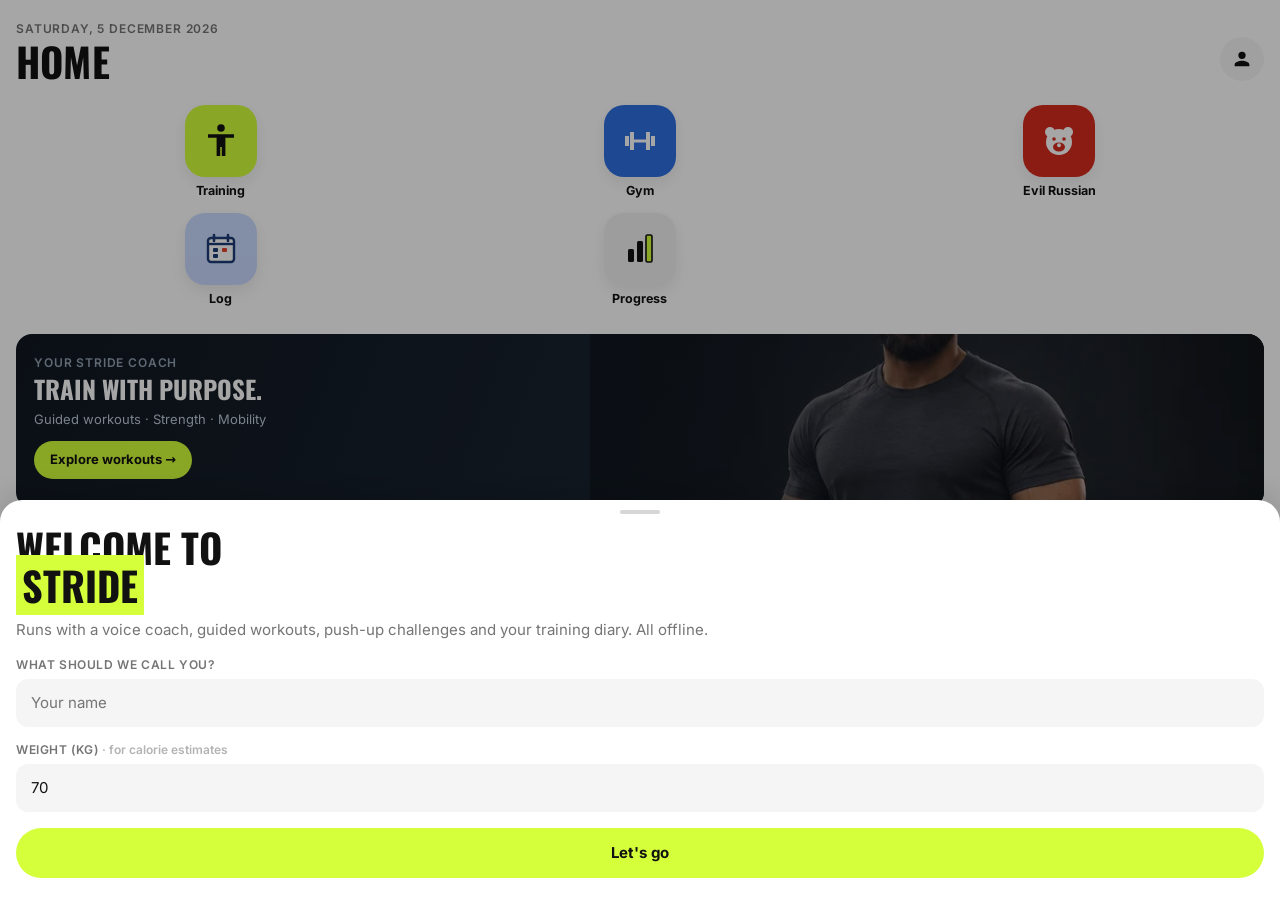
<file: app/src/main/assets/www/index.html>
<!doctype html>
<html lang="en">
<head>
<meta charset="utf-8">
<meta name="viewport" content="width=device-width, initial-scale=1, maximum-scale=1, user-scalable=no, viewport-fit=cover">
<title>STRIDE</title>
<link rel="stylesheet" href="css/app.css">
</head>
<body>
<div id="app">
  <main id="view"></main>
  <nav id="tabs">
    <button data-tab="home"><svg viewBox="0 0 24 24"><path d="M3 11.5 12 4l9 7.5V20a1 1 0 0 1-1 1h-5v-6H9v6H4a1 1 0 0 1-1-1z"/></svg><span>Home</span></button>
    <button data-tab="train"><svg viewBox="0 0 24 24"><path d="M12 2a2.2 2.2 0 1 1 0 4.4A2.2 2.2 0 0 1 12 2ZM4 8h16v2.2h-5.4V22h-2.2v-5.5h-.8V22H9.4V10.2H4z"/></svg><span>Train</span></button>
    <button data-tab="gym"><svg viewBox="0 0 24 24"><path d="M6.5 6h2v12h-2zm9 0h2v12h-2zM3 8.5h2.5v7H3zm15.5 0H21v7h-2.5zM8.5 11h7v2h-7z"/></svg><span>Gym</span></button>
    <button data-tab="log"><svg viewBox="0 0 24 24"><path d="M19 4h-1V2h-2v2H8V2H6v2H5a2 2 0 0 0-2 2v14c0 1.1.9 2 2 2h14a2 2 0 0 0 2-2V6a2 2 0 0 0-2-2Zm0 16H5V10h14zM7 12h5v5H7z"/></svg><span>Log</span></button>
    <button data-tab="progress"><svg viewBox="0 0 24 24"><path d="M5 9.2h3V19H5zM10.6 5h2.8v14h-2.8zm5.6 8H19v6h-2.8z"/></svg><span>Progress</span></button>
  </nav>
</div>
<div id="overlay"></div>
<div id="sheet-wrap"><div id="sheet-bg"></div><div id="sheet"></div></div>
<div id="toast"></div>

<script src="js/core.js"></script>
<script src="js/figures.js"></script>
<script src="js/exercises.js"></script>
<script src="js/workouts.js"></script>
<script src="js/data.js"></script>
<script src="js/charts.js"></script>
<script src="js/home.js"></script>
<script src="js/train.js"></script>
<script src="js/gym.js"></script>
<script src="js/log.js"></script>
<script src="js/progress.js"></script>
<script src="js/profile.js"></script>
<script>App.boot();</script>
</body>
</html>
</file>
<file: app/src/main/assets/www/css/app.css>
@font-face { font-family: Oswald; font-weight: 500; src: url(../../fonts/oswald-latin-500-normal.woff2) format("woff2"); }
@font-face { font-family: Oswald; font-weight: 600; src: url(../../fonts/oswald-latin-600-normal.woff2) format("woff2"); }
@font-face { font-family: Oswald; font-weight: 700; src: url(../../fonts/oswald-latin-700-normal.woff2) format("woff2"); }
@font-face { font-family: Inter; font-weight: 400; src: url(../../fonts/inter-latin-400-normal.woff2) format("woff2"); }
@font-face { font-family: Inter; font-weight: 500; src: url(../../fonts/inter-latin-500-normal.woff2) format("woff2"); }
@font-face { font-family: Inter; font-weight: 600; src: url(../../fonts/inter-latin-600-normal.woff2) format("woff2"); }
@font-face { font-family: Inter; font-weight: 700; src: url(../../fonts/inter-latin-700-normal.woff2) format("woff2"); }

:root {
  --bg: #fff;
  --s1: #f5f5f5;
  --s2: #ececec;
  --s3: #dedede;
  --line: #e7e7e7;
  --text: #111;
  --muted: #757575;
  --dim: #b3b3b3;
  --volt: #d4ff3a;
  --volt-tint: #f3ffd2;
  --volt-ink: #111;
  --red: #e5432d;
  --orange: #f08a00;
  --blue: #2f6fe0;
  --green: #1f9d57;
  --r: 16px;
  --display: Oswald, "Arial Narrow", sans-serif;
  --body: Inter, system-ui, sans-serif;
  --tabs-h: 62px;
}

* { box-sizing: border-box; -webkit-tap-highlight-color: transparent; }
html, body { margin: 0; height: 100%; background: var(--bg); color: var(--text); font: 15px/1.45 var(--body); }
body { overscroll-behavior: none; -webkit-user-select: none; user-select: none; }
input, textarea, [contenteditable] { -webkit-user-select: text; user-select: text; }
button { font: inherit; color: inherit; background: none; border: 0; padding: 0; cursor: pointer; }
input, textarea, select { font: inherit; color: var(--text); background: var(--s1); border: 1.5px solid transparent; border-radius: 12px; padding: 12px 14px; width: 100%; outline: none; }
input:focus, textarea:focus, select:focus { border-color: var(--text); background: #fff; }
textarea { resize: none; }
svg { display: block; }

#app { height: 100%; display: flex; flex-direction: column; }
#view { flex: 1; overflow-y: auto; overflow-x: hidden; padding-bottom: 24px; position: relative; z-index: 0; isolation: isolate; }
#tabs { height: var(--tabs-h); display: flex; background: #fff; border-top: 1px solid #eee; flex-shrink: 0; }
#tabs button { flex: 1; display: flex; flex-direction: column; align-items: center; justify-content: center; gap: 3px; color: #a3a3a3; font-size: 10.5px; font-weight: 600; }
#tabs svg { width: 23px; height: 23px; fill: currentColor; }
#tabs button.on { color: var(--text); }

/* ---------- type ---------- */
.display { font-family: var(--display); font-weight: 700; text-transform: uppercase; line-height: 1; }
.h1 { font-family: var(--display); font-weight: 700; font-size: 40px; text-transform: uppercase; line-height: 1; margin: 0; letter-spacing: .005em; }
.h2 { font-family: var(--display); font-weight: 600; font-size: 22px; text-transform: uppercase; line-height: 1.1; margin: 0; }
.h3 { font-weight: 700; font-size: 16px; margin: 0; }
.eyebrow { font-size: 12px; font-weight: 600; letter-spacing: .07em; text-transform: uppercase; color: var(--muted); }
.muted { color: var(--muted); }
.dim { color: var(--dim); }
.volt { color: var(--text); background: var(--volt); padding: 0 .15em; }
.big-num { font-family: var(--display); font-weight: 700; line-height: .95; }
.num { font-variant-numeric: tabular-nums; }
.small { font-size: 13px; } .tiny { font-size: 11px; }

/* ---------- layout ---------- */
.page { padding: 18px 16px 8px; }
.top { display: flex; align-items: flex-end; justify-content: space-between; gap: 12px; padding: 20px 16px 6px; }
.row { display: flex; align-items: center; gap: 10px; }
.between { display: flex; align-items: center; justify-content: space-between; gap: 10px; }
.col { display: flex; flex-direction: column; gap: 8px; }
.grow { flex: 1; min-width: 0; }
.wrap { flex-wrap: wrap; }
.mt4 { margin-top: 4px; } .mt8 { margin-top: 8px; } .mt12 { margin-top: 12px; } .mt16 { margin-top: 16px; } .mt24 { margin-top: 24px; }
.section { margin: 28px 16px 0; }
.section-head { display: flex; align-items: baseline; justify-content: space-between; margin-bottom: 12px; }
.link { color: var(--text); font-weight: 700; font-size: 14px; text-decoration: underline; text-underline-offset: 3px; }
.ellipsis { white-space: nowrap; overflow: hidden; text-overflow: ellipsis; }
.center { text-align: center; }
.hidden { display: none !important; }

/* ---------- surfaces ---------- */
.card { background: var(--s1); border-radius: var(--r); padding: 16px; }
.card + .card { margin-top: 10px; }
.card.tap:active, .list-item:active, .tile:active { filter: brightness(.96); }
.card.white { background: #fff; border: 1px solid var(--line); }
.hero { position: relative; border-radius: var(--r); padding: 20px 18px; overflow: hidden; background: #111; color: #fff; }
.hero .muted, .hero .eyebrow { color: #a8a8a8; }
.hero .bar { background: #333; } .hero .bar > i { background: var(--volt); }
.hero::after { content: ""; position: absolute; right: -50px; top: -50px; width: 190px; height: 190px; border-radius: 50%; border: 28px solid rgba(212,255,58,.14); pointer-events: none; }
.hero .btn.outline { color: #fff; border-color: #555; }
.divider { height: 1px; background: var(--line); margin: 12px 0; }
.list { background: #fff; border: 1px solid var(--line); border-radius: var(--r); overflow: hidden; }
.list-item { display: flex; align-items: center; gap: 12px; padding: 14px 16px; border-bottom: 1px solid var(--line); background: #fff; }
.list-item:last-child { border-bottom: 0; }
.emoji-badge { width: 42px; height: 42px; border-radius: 12px; background: var(--s1); display: grid; place-items: center; font-size: 22px; flex-shrink: 0; }
.pill { display: inline-flex; align-items: center; gap: 6px; padding: 5px 10px; border-radius: 99px; background: var(--s2); font-size: 12px; font-weight: 600; }
.pill.volt { background: var(--volt); color: #111; padding: 5px 10px; }
.pill.dark { background: #111; color: #fff; }

/* ---------- buttons ---------- */
.btn { display: inline-flex; align-items: center; justify-content: center; gap: 8px; height: 50px; padding: 0 22px; border-radius: 99px; font-weight: 700; font-size: 15px; background: #111; color: #fff; }
.btn.volt { background: var(--volt); color: #111; }
.btn.ghost { background: var(--s1); color: var(--text); }
.btn.outline { background: transparent; color: var(--text); border: 1.5px solid #cfcfcf; }
.btn.danger { background: transparent; color: var(--red); border: 1.5px solid #f3cdc7; }
.btn.block { width: 100%; }
.btn.sm { height: 38px; padding: 0 16px; font-size: 13px; }
.btn:active { transform: scale(.97); }
.btn[disabled] { opacity: .35; }
.icon-btn { width: 44px; height: 44px; border-radius: 50%; display: grid; place-items: center; background: var(--s1); color: var(--text); flex-shrink: 0; }
.icon-btn svg { width: 22px; height: 22px; fill: currentColor; }
.icon-btn.plain { background: none; }

.seg { display: flex; background: var(--s1); border-radius: 99px; padding: 4px; gap: 2px; }
.seg button { flex: 1; height: 34px; border-radius: 99px; font-size: 13px; font-weight: 600; color: var(--muted); white-space: nowrap; }
.seg button.on { background: #111; color: #fff; }

.chips { display: flex; gap: 8px; overflow-x: auto; padding: 2px 16px; margin: 0 -16px; scrollbar-width: none; }
.chips::-webkit-scrollbar { display: none; }
.chip { flex-shrink: 0; height: 36px; padding: 0 14px; border-radius: 99px; background: #fff; border: 1.5px solid var(--line); font-size: 13px; font-weight: 600; display: inline-flex; align-items: center; gap: 6px; }
.chip.on { background: #111; color: #fff; border-color: #111; }

.bar { height: 8px; border-radius: 99px; background: var(--s2); overflow: hidden; }
.bar > i { display: block; height: 100%; background: #111; border-radius: 99px; }
.bar.volt > i { background: var(--volt); }
.ring { position: relative; display: grid; place-items: center; }
.ring svg { transform: rotate(-90deg); }
.ring .ring-label { position: absolute; text-align: center; }

.stats { display: grid; grid-template-columns: repeat(3, 1fr); gap: 8px; }
.stat .v { font-family: var(--display); font-weight: 600; font-size: 26px; line-height: 1; }
.stat .k { font-size: 11px; color: var(--muted); margin-top: 4px; text-transform: uppercase; letter-spacing: .06em; font-weight: 600; }

/* ---------- home ---------- */
.app-grid { display: grid; grid-template-columns: repeat(3, 1fr); gap: 14px 10px; }
.app { display: flex; flex-direction: column; align-items: center; gap: 7px; font-size: 12.5px; font-weight: 700; text-align: center; line-height: 1.15; }
.app .ic { width: 72px; height: 72px; border-radius: 20px; display: grid; place-items: center; box-shadow: 0 6px 16px rgba(0,0,0,.08); }
.app .ic svg { width: 40px; height: 40px; }
.app:active .ic { transform: scale(.95); }
.week-bars { display: grid; grid-template-columns: repeat(7, 1fr); gap: 8px; align-items: end; height: 92px; }
.week-bars .wb { display: flex; flex-direction: column; align-items: center; gap: 4px; height: 100%; justify-content: flex-end; }
.week-bars .wb i { width: 100%; max-width: 26px; border-radius: 7px; background: var(--s2); min-height: 6px; display: block; }
.week-bars .wb.on i { background: #111; }
.week-bars .wb.today i { background: var(--volt); }
.week-bars .wb span { font-size: 11px; font-weight: 700; color: var(--muted); }
.week-bars .wb em { font-style: normal; font-size: 13px; line-height: 1; height: 15px; }

/* ---------- calendar (diary) ---------- */
.cal-head { display: grid; grid-template-columns: repeat(7, 1fr); background: #c9dbff; border-radius: 12px 12px 0 0; }
.cal-head div { padding: 7px 0; text-align: center; font-size: 11px; font-weight: 700; color: #1d3c78; }
.cal { display: grid; grid-template-columns: repeat(7, 1fr); border-left: 1px solid #d4d4d4; border-top: 1px solid #d4d4d4; background: #fff; }
.cal .c { min-height: 80px; border-right: 1px solid #d4d4d4; border-bottom: 1px solid #d4d4d4; padding: 4px 3px 3px; display: flex; flex-direction: column; gap: 1px; overflow: hidden; position: relative; }
.cal .c.out { background: #fafafa; }
.cal .c .dn { font-size: 12px; font-weight: 700; text-align: right; padding-right: 2px; }
.cal .c.we .dn { color: var(--red); }
.cal .c.today { background: var(--volt-tint); }
.cal .c.today .dn { color: #111; text-decoration: underline; }
.cal .c .em { font-size: 13px; line-height: 1.15; letter-spacing: -1px; }
.cal .c .nt { font-size: 9.5px; line-height: 1.2; color: #444; display: -webkit-box; -webkit-line-clamp: 3; -webkit-box-orient: vertical; overflow: hidden; word-break: break-word; }
.cal .c .pen { position: absolute; left: 3px; top: 4px; width: 6px; height: 6px; border-radius: 50%; background: var(--blue); }

.goals { display: grid; grid-template-columns: 1fr 1fr; border: 1px solid #d4d4d4; border-radius: 12px; overflow: hidden; background: #fff; }
.goals .gh { padding: 10px 12px; font-family: var(--display); font-weight: 600; text-transform: uppercase; font-size: 15px; border-bottom: 1px solid #d4d4d4; text-align: center; }
.goals .gh + .gh { border-left: 1px solid #d4d4d4; }
.goals .gc { padding: 10px 12px; border-bottom: 1px solid #ececec; font-size: 14px; min-height: 44px; display: flex; gap: 8px; align-items: flex-start; }
.goals .gc.r { border-left: 1px solid #d4d4d4; color: #333; }
.goals .gc .chk { width: 18px; height: 18px; border-radius: 5px; border: 1.5px solid #aaa; flex-shrink: 0; margin-top: 1px; display: grid; place-items: center; font-size: 12px; }
.goals .gc .chk.on { background: #111; border-color: #111; color: #fff; }
.goals .gc.done .t { text-decoration: line-through; color: var(--muted); }

.journal .jd { display: flex; gap: 12px; padding: 12px 14px; border-bottom: 1px solid var(--line); background: #fff; }
.journal .jd .jn { width: 34px; flex-shrink: 0; font-family: var(--display); font-weight: 700; font-size: 20px; line-height: 1; }
.journal .jd .jn small { display: block; font-family: var(--body); font-size: 10px; font-weight: 600; color: var(--muted); margin-top: 3px; text-transform: uppercase; }
.journal .jd.we .jn { color: var(--red); }
.journal .jd .jt { white-space: pre-wrap; font-size: 14px; color: #222; flex: 1; min-width: 0; }

.emoji-grid { display: grid; grid-template-columns: repeat(4, 1fr); gap: 8px; }
.emoji-grid button { background: var(--s1); border-radius: 12px; padding: 10px 2px 8px; display: flex; flex-direction: column; align-items: center; gap: 2px; font-size: 11px; font-weight: 600; color: var(--muted); border: 2px solid transparent; }
.emoji-grid button .e { font-size: 24px; line-height: 1.2; }
.emoji-grid button.on { border-color: #111; color: var(--text); background: var(--volt-tint); }

/* ---------- overlays ---------- */
#overlay { position: fixed; inset: 0; pointer-events: none; z-index: 20; }
.ov { position: absolute; inset: 0; background: var(--bg); overflow-y: auto; pointer-events: auto; padding-bottom: 30px; }
.ov-bar { position: sticky; top: 0; z-index: 500; display: flex; align-items: center; gap: 8px; padding: 10px 8px; background: rgba(255,255,255,.94); backdrop-filter: blur(8px); }
.ov-bar .t { flex: 1; font-weight: 700; font-size: 16px; }

#sheet-wrap { position: fixed; inset: 0; z-index: 1000; pointer-events: none; }
#sheet-bg { position: absolute; inset: 0; background: rgba(0,0,0,.35); opacity: 0; }
#sheet { position: absolute; left: 0; right: 0; bottom: 0; max-height: 92%; overflow-y: auto; background: #fff; border-radius: 22px 22px 0 0; padding: 10px 16px 22px; transform: translateY(100%); box-shadow: 0 -8px 30px rgba(0,0,0,.12); }
#sheet::before { content: ""; display: block; width: 40px; height: 4px; border-radius: 2px; background: #d6d6d6; margin: 0 auto 14px; }
#sheet-wrap.open { pointer-events: auto; }
#sheet-wrap.open #sheet-bg { opacity: 1; }
#sheet-wrap.open #sheet { transform: none; }

#toast { position: fixed; left: 50%; bottom: 150px; transform: translateX(-50%); background: #111; color: #fff; padding: 10px 18px; border-radius: 99px; font-weight: 600; font-size: 14px; opacity: 0; z-index: 2000; pointer-events: none; white-space: nowrap; }
#toast.on { opacity: 1; }




/* ---------- training ---------- */
.fig { width: 100%; height: 100%; }
.fig-box { background: var(--s1); border-radius: var(--r); display: flex; align-items: flex-end; justify-content: center; overflow: hidden; }
.tiles { display: grid; grid-template-columns: 1fr 1fr; gap: 10px; }
.tile { text-align: left; background: var(--s1); border-radius: var(--r); padding: 0; position: relative; overflow: hidden; display: flex; flex-direction: column; }
.tile .tf { height: 96px; padding: 6px; display: flex; justify-content: center; background: #fff; }
.tile .tb { padding: 8px 12px 12px; }
.tile .tt { font-family: var(--display); font-weight: 700; text-transform: uppercase; font-size: 19px; line-height: 1.05; }
.tile.wide { grid-column: span 2; flex-direction: row; align-items: stretch; background: #111; color: #fff; min-height: 150px; }
.tile.wide .tf { width: 46%; height: auto; padding: 10px; background: #fff; order: 2; }
.tile.wide .tb { flex: 1; display: flex; flex-direction: column; justify-content: flex-end; padding: 16px; }
.tile.wide .tt { font-size: 26px; }
.tile.wide .muted { color: #a8a8a8; }
.lvl { display: inline-flex; gap: 2px; vertical-align: middle; }
.lvl i { width: 5px; height: 12px; border-radius: 2px; background: #d0d0d0; display: block; }
.lvl i.on { background: #111; }
.tile.wide .lvl i { background: #444; } .tile.wide .lvl i.on { background: var(--volt); }
.ex-thumb { width: 64px; height: 52px; border-radius: 10px; background: var(--s1); flex-shrink: 0; padding: 3px; }

.player { position: fixed; inset: 0; z-index: 30; background: #fff; display: flex; flex-direction: column; }
.player .pl-top { display: flex; align-items: center; gap: 10px; padding: 12px 12px 0; }
.player .pl-prog { display: flex; gap: 3px; padding: 10px 16px 0; }
.player .pl-prog i { flex: 1; height: 4px; border-radius: 2px; background: #e3e3e3; }
.player .pl-prog i.done { background: #111; }
.player .pl-prog i.cur { background: var(--volt); box-shadow: inset 0 0 0 1px #111; }
.player .pl-fig { height: 36vh; margin: 10px 16px 0; background: var(--s1); border-radius: 22px; padding: 10px 10px 4px; }
.player.rest .pl-fig { background: var(--volt-tint); }
.player .pl-body { flex: 1; display: flex; flex-direction: column; align-items: center; justify-content: center; padding: 0 24px; text-align: center; min-height: 0; }
.player .pl-name { font-family: var(--display); font-weight: 700; font-size: 34px; text-transform: uppercase; line-height: 1; margin-top: 6px; }
.player .pl-cue { color: var(--muted); margin-top: 6px; font-size: 14px; max-width: 340px; }
.player .pl-time { font-family: var(--display); font-weight: 700; font-size: 88px; line-height: 1; margin-top: 6px; }
.player .pl-next { color: var(--muted); font-size: 14px; margin-top: 4px; }
.player .pl-ctrl { display: flex; justify-content: center; align-items: center; gap: 26px; padding: 10px 0 30px; }
.player .round { background: #111; color: #fff; }

.counter { font-family: var(--display); font-weight: 700; font-size: 150px; line-height: .9; text-align: center; }
.counter.done { color: var(--green); }
.count-pad { display: grid; grid-template-columns: repeat(3, 1fr); gap: 10px; }
.count-pad button { height: 64px; border-radius: 16px; background: var(--s1); font-family: var(--display); font-weight: 700; font-size: 26px; }
.count-pad button.main { grid-column: span 3; height: 110px; background: var(--volt); color: #111; font-size: 34px; }

.plan-week { margin-bottom: 18px; }
.plan-day { display: flex; gap: 12px; align-items: center; padding: 12px 14px; border-bottom: 1px solid var(--line); background: #fff; }
.plan-day:last-child { border-bottom: 0; }
.plan-day .pd { width: 40px; text-align: center; flex-shrink: 0; }
.plan-day .pd b { display: block; font-family: var(--display); font-size: 20px; line-height: 1; }
.plan-day .pd span { font-size: 10px; color: var(--muted); font-weight: 700; text-transform: uppercase; }
.plan-day.today { background: var(--volt-tint); }
.check { width: 26px; height: 26px; border-radius: 50%; border: 2px solid #c8c8c8; display: grid; place-items: center; flex-shrink: 0; background: #fff; }
.check.on { background: #111; border-color: #111; }
.check.on::after { content: ""; width: 10px; height: 6px; border-left: 2.5px solid var(--volt); border-bottom: 2.5px solid var(--volt); transform: rotate(-45deg) translate(1px, -1px); }

/* ---------- gym logger ---------- */
.gx { background: #fff; border: 1px solid var(--line); border-radius: var(--r); padding: 14px; margin-top: 12px; }
.set-row { display: grid; grid-template-columns: 30px 1fr 74px 64px 40px; gap: 8px; align-items: center; padding: 5px 0; }
.set-row.head { font-size: 11px; font-weight: 700; color: var(--muted); text-transform: uppercase; padding-bottom: 2px; }
.set-row input { padding: 9px 6px; text-align: center; font-weight: 700; font-size: 16px; border-radius: 10px; }
.set-row .n { font-family: var(--display); font-weight: 700; font-size: 18px; text-align: center; }
.set-row .prev { font-size: 12px; color: var(--muted); }
.set-row.done input { background: var(--volt-tint); }
.set-row .ok { width: 36px; height: 36px; border-radius: 10px; background: var(--s1); display: grid; place-items: center; }
.set-row.done .ok { background: #111; }
.set-row.done .ok::after { content: ""; width: 12px; height: 7px; border-left: 3px solid var(--volt); border-bottom: 3px solid var(--volt); transform: rotate(-45deg) translate(1px, -2px); }
.rest-bar { position: fixed; left: 12px; right: 12px; bottom: 14px; z-index: 60; background: #111; color: #fff; border-radius: 18px; padding: 12px 14px; display: flex; align-items: center; gap: 10px; box-shadow: 0 10px 30px rgba(0,0,0,.25); }
.rest-bar .t { font-family: var(--display); font-weight: 700; font-size: 30px; width: 80px; }
.rest-bar button { height: 36px; padding: 0 12px; border-radius: 99px; background: #2a2a2a; font-weight: 700; font-size: 13px; }

/* ---------- charts & badges ---------- */
canvas.chart { width: 100%; height: 190px; display: block; }
.badges { display: grid; grid-template-columns: repeat(3, 1fr); gap: 10px; }
.badge { background: var(--s1); border-radius: var(--r); padding: 14px 8px 12px; text-align: center; }
.badge .bi { width: 58px; height: 58px; border-radius: 50%; margin: 0 auto 8px; display: grid; place-items: center; font-size: 28px; background: #fff; }
.badge.got .bi { background: var(--volt); box-shadow: 0 0 0 4px #111; }
.badge:not(.got) .bi { filter: grayscale(1); opacity: .35; }
.badge .bn { font-size: 12px; font-weight: 700; line-height: 1.2; }
.badge .bd { font-size: 10.5px; color: var(--muted); margin-top: 3px; line-height: 1.25; }
.records .rec { display: flex; justify-content: space-between; align-items: baseline; padding: 12px 0; border-bottom: 1px solid var(--line); }
.records .rec:last-child { border-bottom: 0; }
.records .rec b { font-family: var(--display); font-weight: 600; font-size: 22px; }

.field { margin-top: 14px; }
.field label { display: block; font-size: 12px; font-weight: 600; color: var(--muted); margin-bottom: 6px; text-transform: uppercase; letter-spacing: .05em; }
.stepper { display: flex; align-items: center; background: var(--s1); border-radius: 12px; overflow: hidden; }
.stepper button { width: 48px; height: 46px; font-size: 22px; font-weight: 600; }
.stepper input { border: 0; background: none; text-align: center; padding: 0; height: 46px; font-weight: 700; font-size: 18px; }
.switch { width: 50px; height: 30px; border-radius: 99px; background: #d0d0d0; position: relative; flex-shrink: 0; }
.switch::after { content: ""; position: absolute; left: 3px; top: 3px; width: 24px; height: 24px; border-radius: 50%; background: #fff; box-shadow: 0 1px 3px rgba(0,0,0,.2); }
.switch.on { background: #111; }
.switch.on::after { left: 23px; background: var(--volt); }

.writer { position: fixed; inset: 0; z-index: 1100; background: #fff; display: flex; flex-direction: column; }
.writer .ov-bar { background: #fff; }
.writer textarea { flex: 1; background: transparent; border: 0; border-radius: 0; font-size: 17px; line-height: 1.6; padding: 6px 18px 24px; }
.writer textarea:focus { background: transparent; }
.writer .wr-meta { padding: 0 18px 8px; }
.empty { text-align: center; padding: 30px 20px; color: var(--muted); }
.empty .e { font-size: 44px; margin-bottom: 8px; }

/* ---------- dark trainer player (mockup style) ---------- */
.fig-box.dark { background: #fff; border: 1px solid var(--line); }
.player.dark { background: linear-gradient(180deg, #121821 0%, #0c1117 100%); color: #fff; }
.player.dark .icon-btn { background: transparent; color: #fff; }
.player.dark .pl-title { font-weight: 700; font-size: 19px; }
.player.dark .pl-prog { padding: 12px 18px 0; gap: 4px; }
.player.dark .pl-prog i { height: 6px; border-radius: 3px; background: #2a3442; box-shadow: none; }
.player.dark .pl-prog i.done { background: #1e8fff; }
.player.dark .pl-prog i.cur { background: linear-gradient(90deg, #1e8fff 50%, #2a3442 50%); }
.player.dark .pl-sets { font-size: 14px; color: #aeb8c6; } .player.dark .pl-sets b { font-size: 22px; color: #fff; }
.player.dark .pl-fig { height: auto; flex: 1; min-height: 0; margin: 8px 12px 0; padding: 8px 8px 0; border-radius: 22px; background: #fff; }
.player.dark.resting .pl-fig { background: #eef3fb; }
.player.dark .pl-info { display: flex; align-items: center; gap: 16px; padding: 14px 18px 4px; flex: 1 1 auto; }
.pl-ring { position: relative; width: 128px; height: 128px; flex-shrink: 0; color: #fff; }
.pl-ring svg { width: 100%; height: 100%; transform: rotate(-90deg); }
.pl-ring .trk { fill: none; stroke: #263142; stroke-width: 9; }
.pl-ring .prg { fill: none; stroke: #1e8fff; stroke-width: 9; stroke-linecap: round; }
.player.paused .pl-ring .prg { stroke: #6b7686; }
.pl-ring-t { position: absolute; inset: 0; display: flex; flex-direction: column; align-items: center; justify-content: center; }
.pl-ring-t b { font-family: var(--display); font-weight: 600; font-size: 34px; line-height: 1; }
.pl-ring-t span { font-size: 10px; color: #8d98a8; margin-top: 4px; font-weight: 600; }
.player.dark .pl-amt { font-weight: 700; font-size: 22px; }
.player.dark .pl-cue { color: #b9c3d0; font-size: 14px; margin-top: 4px; line-height: 1.35; }
.player.dark .pl-next { color: #7f8b9b; font-size: 12px; margin-top: 6px; font-weight: 600; }
.pl-btns { display: grid; grid-template-columns: 1fr 1fr; gap: 12px; padding: 12px 18px 26px; }
.pl-btn { height: 58px; border-radius: 14px; background: #1c2531; color: #fff; font-weight: 700; font-size: 17px; display: flex; align-items: center; justify-content: center; gap: 8px; }
.pl-btn.main { background: #1e8fff; }
.pl-btn[disabled] { opacity: .35; }
.pl-done { font-family: var(--display); font-weight: 700; font-size: 36px; text-transform: uppercase; }
.player.dark .stat .k { color: #8d98a8; }
.chip.dk { background: #1c2531; border-color: #2a3442; color: #fff; } .chip.dk.on { background: #1e8fff; border-color: #1e8fff; }
textarea.dk { background: #1c2531; color: #fff; } textarea.dk:focus { background: #1c2531; border-color: #1e8fff; }
.poses { display: grid; grid-template-columns: repeat(auto-fit, minmax(0, 1fr)); gap: 8px; }
.pose { background: #fff; border: 1px solid var(--line); border-radius: 14px; overflow: hidden; }
.pose .pf { height: 110px; padding: 6px 6px 0; }
.pose .pl { color: #111; font-size: 12px; font-weight: 600; text-align: center; padding: 6px 4px 9px; display: flex; align-items: center; justify-content: center; gap: 6px; }
.pose .pl i { font-style: normal; width: 20px; height: 20px; border-radius: 50%; background: #1e8fff; display: grid; place-items: center; font-size: 11px; }
.avatar { width: 44px; height: 44px; border-radius: 50%; object-fit: cover; box-shadow: 0 0 0 2px #fff, 0 0 0 3.5px #111; }
.bg-card { border: 2px solid #111; }
.bg-row { display: flex; align-items: center; gap: 10px; padding: 10px 0; border-top: 1px solid var(--line); }
.bg-row:first-of-type { border-top: 0; }
.bg-row .st { width: 22px; height: 22px; border-radius: 50%; display: grid; place-items: center; font-size: 13px; font-weight: 700; flex-shrink: 0; }
.bg-row .st.ok { background: var(--volt); } .bg-row .st.no { background: #fde3df; color: var(--red); }

/* ---------- exercise pictures ---------- */
img.still { display: block; width: 100%; height: 100%; object-fit: contain; pointer-events: none; }
.ex-thumb img.still { border-radius: 8px; }
.player.dark .pl-fig { position: relative; padding: 6px; overflow: hidden; flex: 0 0 auto; aspect-ratio: 4 / 3; max-height: 46vh; }
.fig-box { padding: 0 !important; }
.pose .pf { padding: 0; }

/* ---------- home coach card ---------- */
.stride-coach-card { display: flex; position: relative; overflow: hidden; min-height: 174px; border-radius: var(--r);
  background: linear-gradient(110deg, #111821 0%, #1b2634 62%, #10151c 100%); cursor: pointer; color: #fff; isolation: isolate; }
.stride-coach-art { position: absolute; inset: 0 0 0 auto; width: 54%; overflow: hidden; z-index: -1; }
.stride-coach-art::after { content: ""; position: absolute; inset: 0; background: linear-gradient(90deg, #111821 0%, rgba(17,24,33,.45) 36%, rgba(17,24,33,0) 100%); }
.stride-coach-art img { width: 100%; height: 100%; object-fit: cover; object-position: 50% 18%; display: block; }
.stride-coach-copy { padding: 20px 18px; max-width: 70%; }
.stride-coach-card:active { filter: brightness(.95); }
.stride-coach-card .eyebrow { color: #93a1b3; }
</file>
